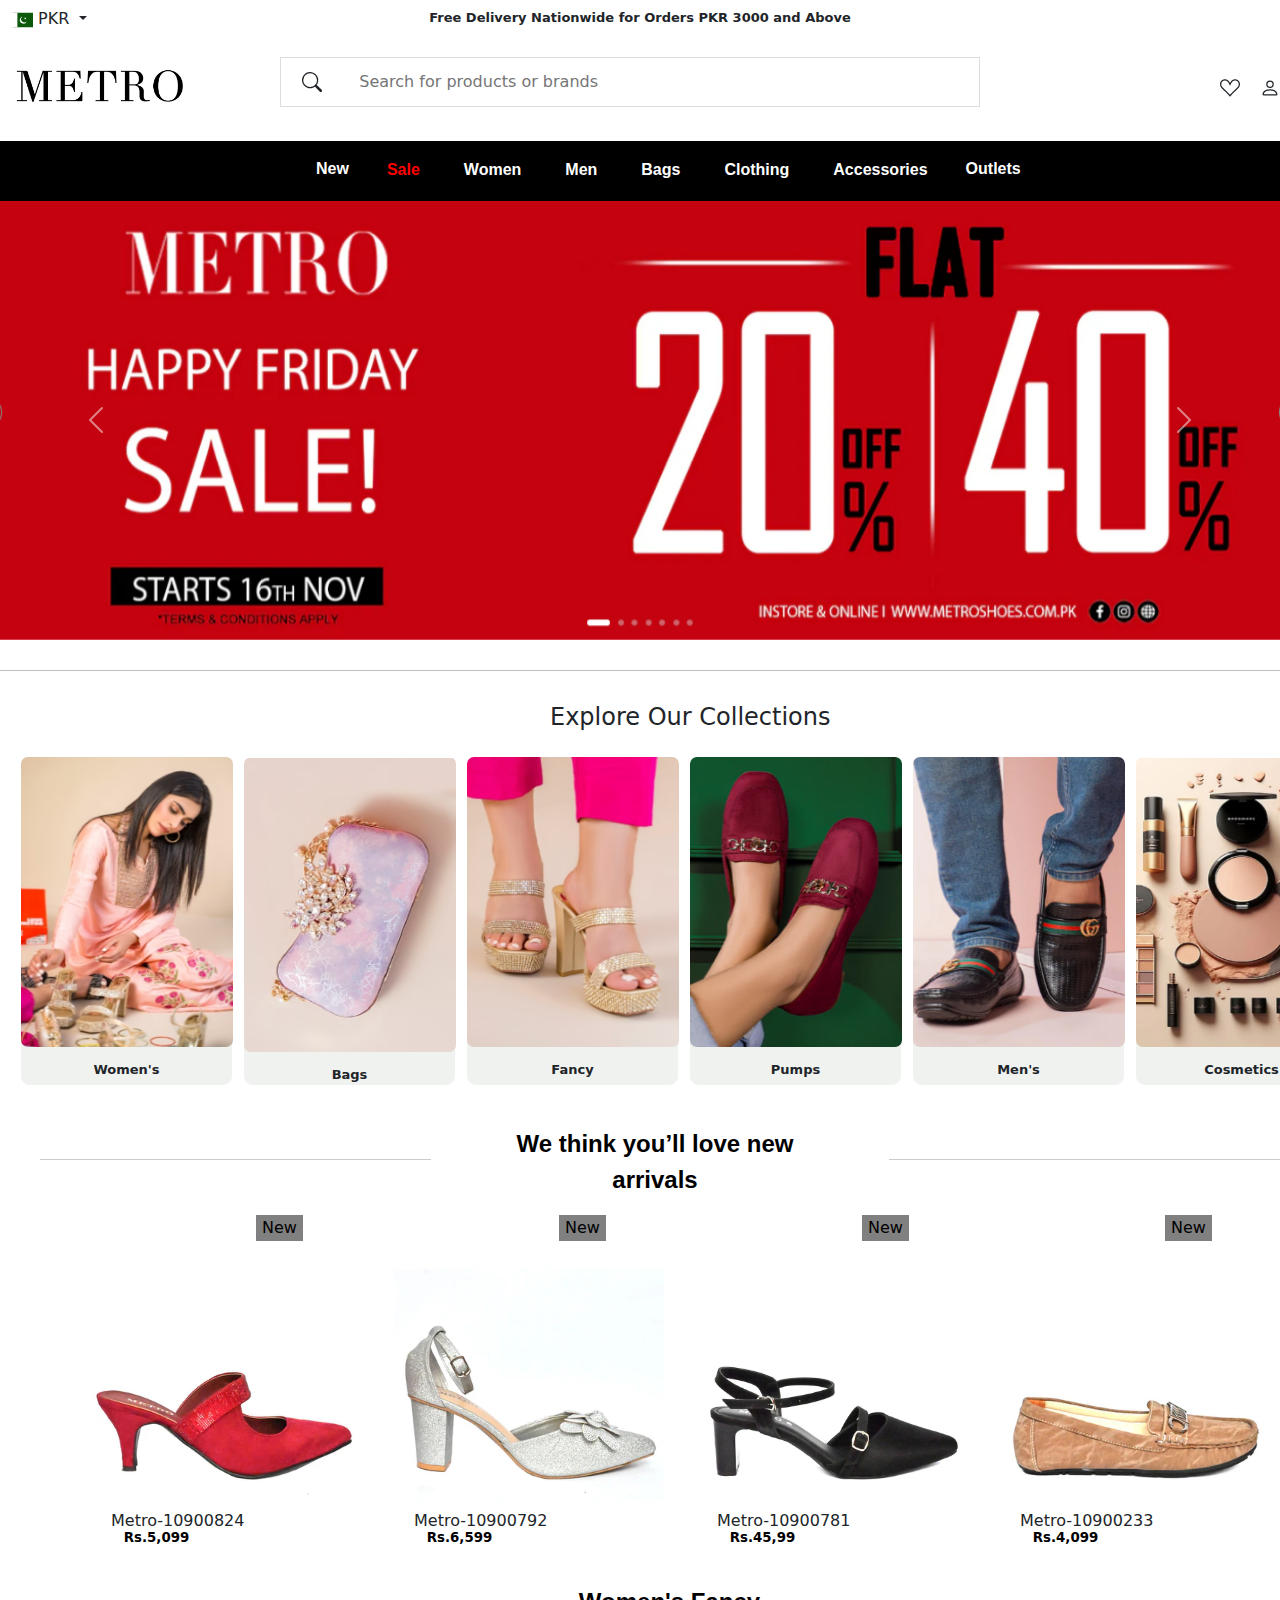
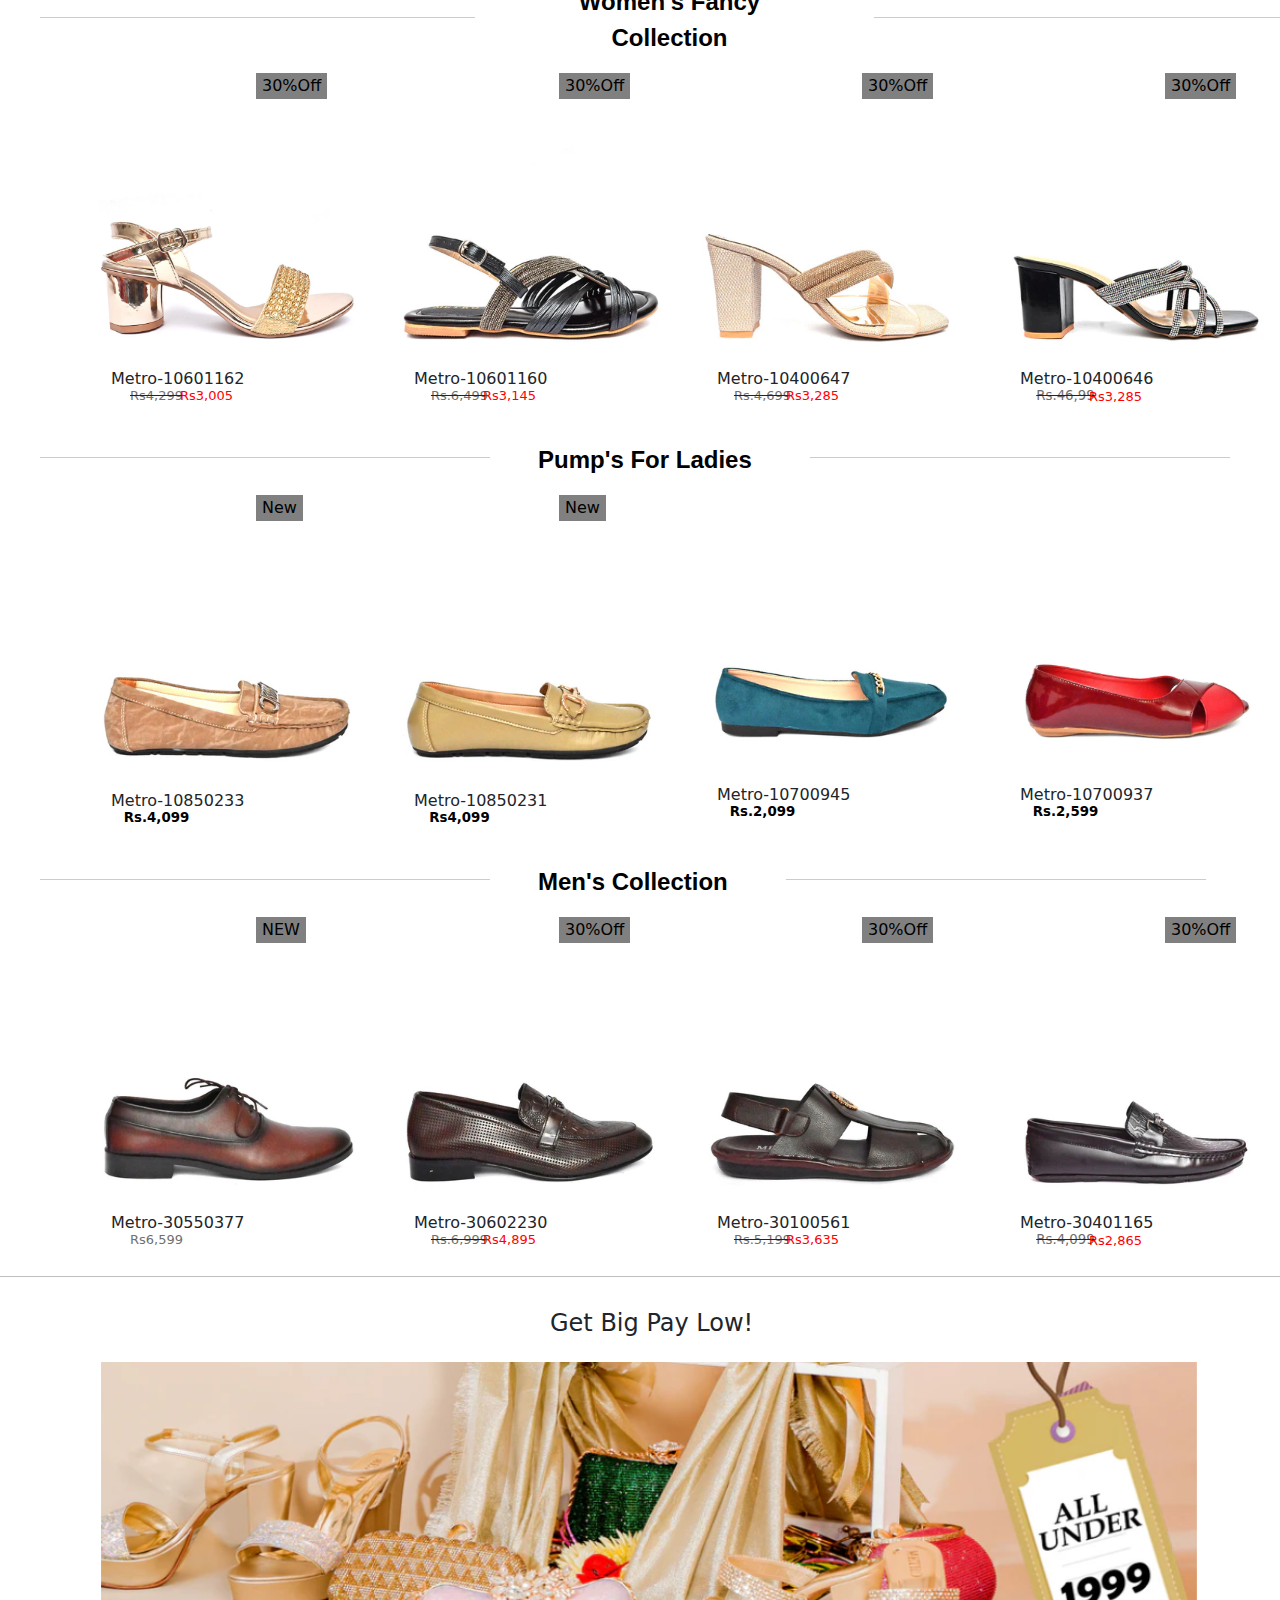
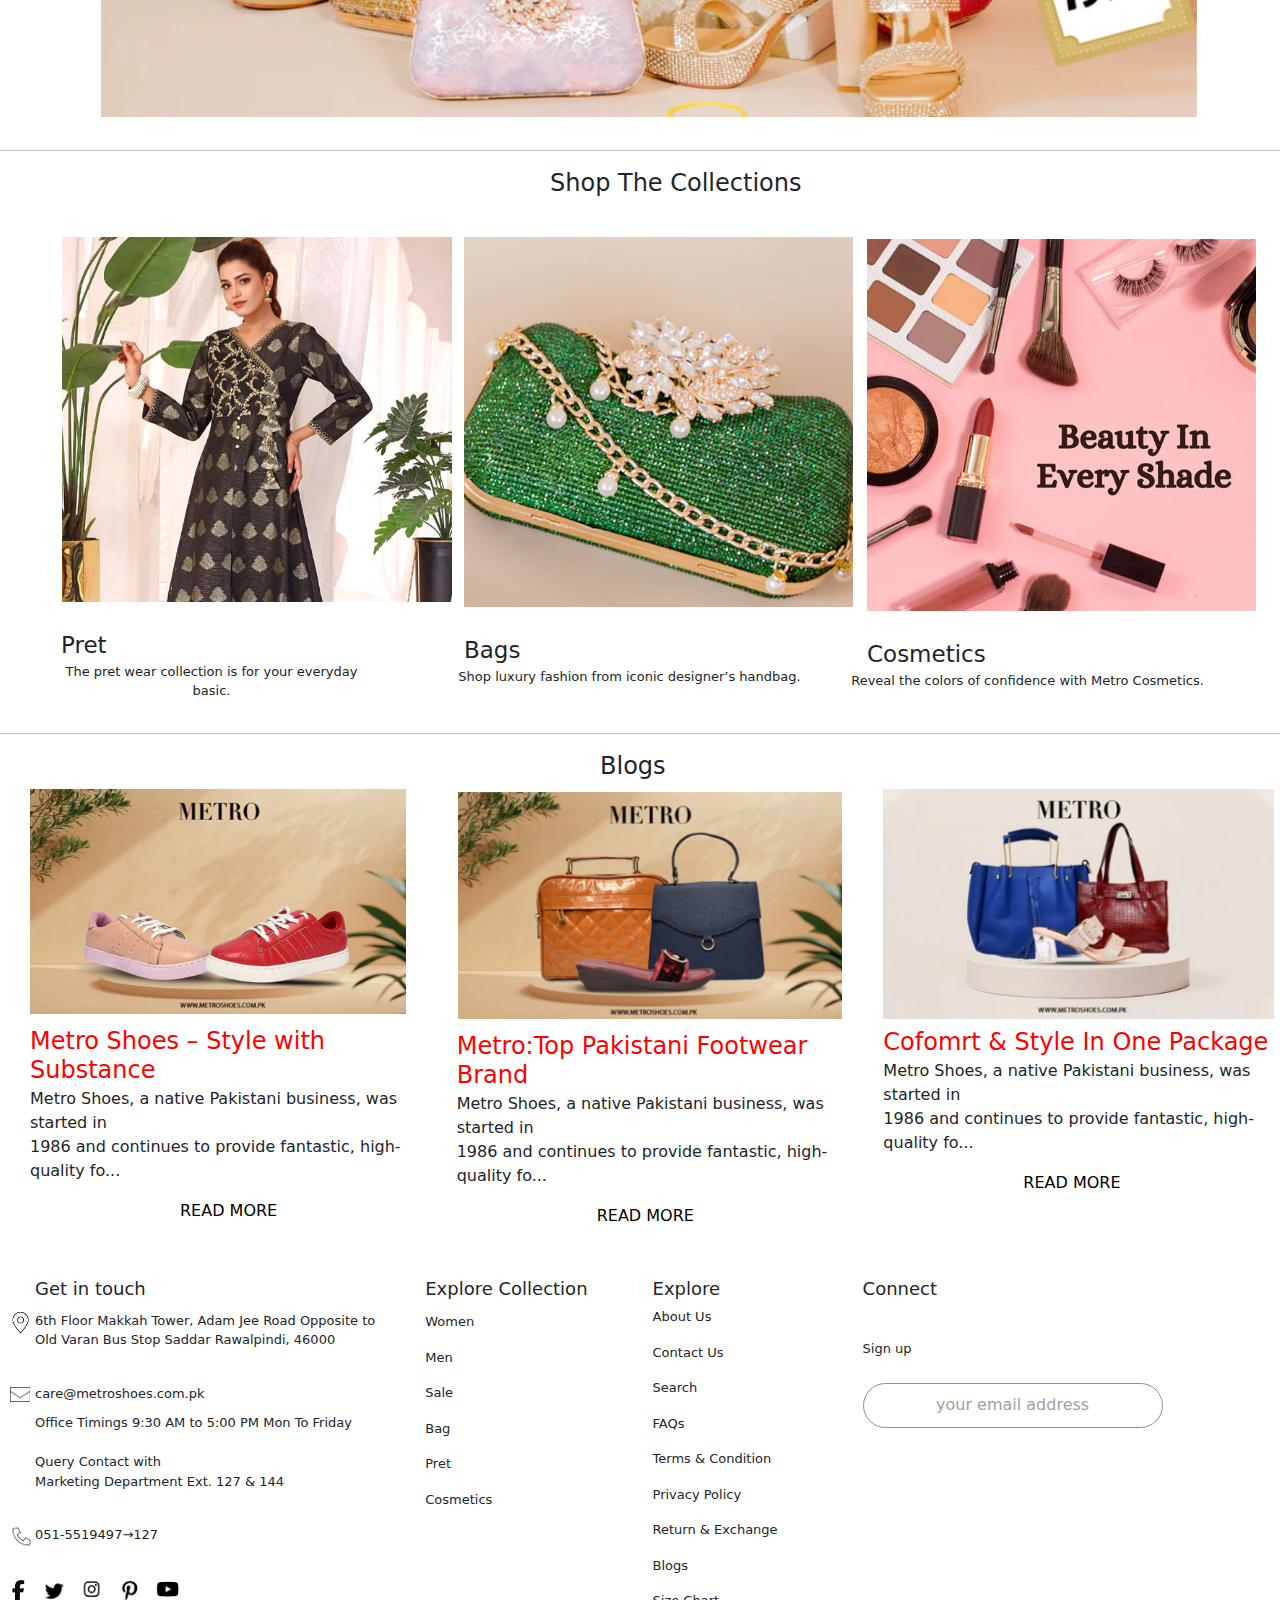
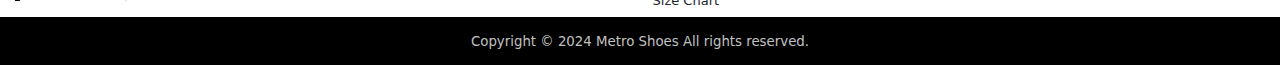
<file: index.html>
<!DOCTYPE html>
<html lang="en">
<head>
   <meta charset="UTF-8">
   <meta name="viewport" content="width=device-width, initial-scale=1.0">
   <link href="https://cdn.jsdelivr.net/npm/bootstrap@5.0.2/dist/css/bootstrap.min.css" rel="stylesheet">
   <link rel="shortcut icon" href="img/log.png"> 
   <link href="https://cdnjs.cloudflare.com/ajax/libs/boxicons/2.1.4/dist/boxicons.js">
   <link href= https://cdnjs.cloudflare.com/ajax/libs/font-awesome/6.7.1/css/all.min.css>
   <link rel="stylesheet" href="metro.css">
   <title>Metro Shoes Pkaistan Online Strore</title>
</head>
<body>
<div class="btn-group  "  >
   <button type="button" class="btn btn-transparent dropdown-toggle fs-7" data-bs-toggle="dropdown" aria-expanded="false">
      <img src="img/pk.svg "   height="20px" width=20px >  PKR
   </button>
   <ul class="dropdown-menu" style=" height: 110px; width: 5px; background-color:rgb(229, 229, 229);">
     <li style="margin-top: -20px; width:5px  ; margin-left: -20px;"  ><a class="dropdown-item fs-7 " href="# "> <img src="img/pk.svg "  height="20px" width=20px> PKR</a></li>
     <li style="margin-top: -30px; width:5px;  margin-left: -20px"><a class="dropdown-item fs-7 " href="#"><img src="img/eu.svg "  height="20px" width=20px>EUR</a></li>
     <li style="margin-top: -30px; width:5px;  margin-left: -20px"><a class="dropdown-item fs-7 " href="#"><img src="img/um.svg "  height="20px" width=20px>USD</a></li>
     <li style="margin-top: -30px; width:5px;  margin-left: -20px"><a class="dropdown-item fs-7 " href="#"><img src="img/sh.svg "  height="20px" width=20px>GBP</a></li>    
      <li style="margin-top: -30px; width:5px;  margin-left: -20px"><a class="dropdown-item fs-7 " href="#"><img src="img/se.svg "  height="20px" width=20px>SEK</a></li>
   </ul>
</div>
 </div>
    <p>Free Delivery Nationwide for Orders PKR 3000 and Above</p>
      <div class="d-flex flex-row   mb-3">
      <div class="head">
      <img src="img/download (1).png"style="width:180px; " alt="">
      </div> 
<form>
   <div class="search-bar">
      <svg xmlns="http://www.w3.org/2000/svg" width="50" height="20" fill="currentColor" class="bi bi-search" viewBox="0 0 16 16">
         <path d="M11.742 10.344a6.5 6.5 0 1 0-1.397 1.398h-.001q.044.06.098.115l3.85 3.85a1 1 0 0 0 1.415-1.414l-3.85-3.85a1 1 0 0 0-.115-.1zM12 6.5a5.5 5.5 0 1 1-11 0 5.5 5.5 0 0 1 11 0"/>
       </svg>
     <input type="search" placeholder="               Search for products or brands">
    </div>
 </form>
 <div class="icon">
      <svg xmlns="http://www.w3.org/2000/svg" width="40" height="20" fill="currentColor" class="bi bi-person" viewBox="0 0 16 16">
        <path d="M8 8a3 3 0 1 0 0-6 3 3 0 0 0 0 6m2-3a2 2 0 1 1-4 0 2 2 0 0 1 4 0m4 8c0 1-1 1-1 1H3s-1 0-1-1 1-4 6-4 6 3 6 4m-1-.004c-.001-.246-.154-.986-.832-1.664C11.516 10.68 10.289 10 8 10s-3.516.68-4.168 1.332c-.678.678-.83 1.418-.832 1.664z"/>
      </svg> 
    </div>
      
   <div class="icon2">
   <svg xmlns="http://www.w3.org/2000/svg" width="40" height="20" fill="currentColor" class="bi bi-suit-heart" viewBox="0 0 16 16">
      <path d="m8 6.236-.894-1.789c-.222-.443-.607-1.08-1.152-1.595C5.418 2.345 4.776 2 4 2 2.324 2 1 3.326 1 4.92c0 1.211.554 2.066 1.868 3.37.337.334.721.695 1.146 1.093C5.122 10.423 6.5 11.717 8 13.447c1.5-1.73 2.878-3.024 3.986-4.064.425-.398.81-.76 1.146-1.093C14.446 6.986 15 6.131 15 4.92 15 3.326 13.676 2 12 2c-.777 0-1.418.345-1.954.852-.545.515-.93 1.152-1.152 1.595zm.392 8.292a.513.513 0 0 1-.784 0c-1.601-1.902-3.05-3.262-4.243-4.381C1.3 8.208 0 6.989 0 4.92 0 2.755 1.79 1 4 1c1.6 0 2.719 1.05 3.404 2.008.26.365.458.716.596.992a7.6 7.6 0 0 1 .596-.992C9.281 2.049 10.4 1 12 1c2.21 0 4 1.755 4 3.92 0 2.069-1.3 3.288-3.365 5.227-1.193 1.12-2.642 2.48-4.243 4.38z"/>
    </svg>
    </div>
   <div class="icon3">
      <svg xmlns="http://www.w3.org/2000/svg" width="40" height="20" fill="currentColor" class="bi bi-cart2" viewBox="0 0 16 16">
         <path d="M0 2.5A.5.5 0 0 1 .5 2H2a.5.5 0 0 1 .485.379L2.89 4H14.5a.5.5 0 0 1 .485.621l-1.5 6A.5.5 0 0 1 13 11H4a.5.5 0 0 1-.485-.379L1.61 3H.5a.5.5 0 0 1-.5-.5M3.14 5l1.25 5h8.22l1.25-5zM5 13a1 1 0 1 0 0 2 1 1 0 0 0 0-2m-2 1a2 2 0 1 1 4 0 2 2 0 0 1-4 0m9-1a1 1 0 1 0 0 2 1 1 0 0 0 0-2m-2 1a2 2 0 1 1 4 0 2 2 0 0 1-4 0"/>
       </svg>
    </div>
 </div>
   <div class="d-flex flex-row  " style="height:60px; background-color: black; " >
      <div class="p-3 " style="margin-left: 300px;">New</div>
     <div class="clr">
      <div class="p-3"> 
         <button class="dropdown-button" style="font-size: 16px;font-weight: bold;"> Sale</button>
         <ul class="dropdown-menu">
           <li><a href="#">Slides sale</a></li>
           <li><a href="#">Sandals sale</a></li>
           <li><a href="#">Heels sale</a></li>
           <li><a href="#">Wedges Sale</a></li>
           <li><a href="#">Pumps Sale</a></li>
           <li><a href="#"></a>Court Shoes Sale</li>
           <li><a href="#"></a>Bags Sale</li>
           <li><a href="#"></a>Gents Sale</li>
         </ul>
      </div>
    </div>
      <div class="p-3 ">    
         <button class="dropdown-button" style="font-size:16px;font-weight: bold; color: white;"> Women</button>
         <ul class="dropdown-menu">
           <li><a href="#">Pumps</a></li>
           <li><a href="#">Slides</a></li>
           <li><a href="#">Heels</a></li>
           <li><a href="#">Wedges</a></li>
           <li><a href="#">Sneakers</a></li>
           <li><a href="#"></a>Court Shoes</li>
           <li><a href="#"></a>Loafers</li>
           <li><a href="#"></a>Softy</li>
         </ul></div>
      <div class="p-3 "> <button class="dropdown-button" style="font-size:16px;font-weight: bold; color: white;"> Men</button>
         <ul class="dropdown-menu">
           <li><a href="#">Formals</a></li>
           <li><a href="#">Casuals</a></li>
           <li><a href="#">Sandals</a></li>
           <li><a href="#">Slippers</a></li>
         </ul></div>
      <div class="p-3">  <button class="dropdown-button" style="font-size:16px;font-weight: bold; color: white;">Bags</button>
         <ul class="dropdown-menu">
           <li><a href="#">Hand Bags</a></li>
           <li><a href="#">Clutches</a></li>
           <li><a href="#">Wallets</a></li>
         </ul></div>
      <div class="p-3 ">    <button class="dropdown-button" style="font-size:16px;font-weight: bold; color: white;">Clothing</button>
         <ul class="dropdown-menu">
           <li><a href="#">Pret</a></li>
           <li><a href="#">Lingerie Studio</a></li>
           <li><a href="#">Undergarments</a></li></div> 
      <div class="p-3 ">  <button class="dropdown-button" style="font-size:16px;font-weight: bold; color: white;">Accessories</button>
         <ul class="dropdown-menu">
           <li><a href="#">Cosmetics</a></li>
           <li><a href="#">Fragrance</a></li>
           <li><a href="#">jewllery</a></li> </div>
      <div class="p-3">Outlets</div>
    </div> 
   </header>
   <div id="carouselExampleControlsNoTouching" class="carousel slide" data-bs-touch="false">
      <div class="carousel-inner">
        <div class="carousel-item active">
          <img src="img/Screenshot 2024-11-23 222141.png" class="d-block w-100" alt="...">
        </div>
        <div class="carousel-item">
          <img src="img/Screenshot 2024-11-23 222213.png" class="d-block w-100" alt="...">
        </div>
        <div class="carousel-item">
          <img src="img/Screenshot 2024-11-23 222328.png" class="d-block w-100" alt="...">
        </div>
        <div class="carousel-item">
         <img src="img/Screenshot 2024-11-23 222536.png" class="d-block w-100" alt="...">
       </div>
       <div class="carousel-item">
         <img src="img/Screenshot 2024-11-23 222356.png" class="d-block w-100" alt="...">
       </div>
       <div class="carousel-item">
         <img src="img/Screenshot 2024-11-23 232821.png" class="d-block w-100" alt="...">
       </div>
       <div class="carousel-item">
         <img src="img/Screenshot 2024-11-23 222509.png" class="d-block w-100" alt="...">
       </div>
       <div class="carousel-item">
         <img src="img/Screenshot 2024-11-23 222536.png" class="d-block w-100" alt="...">
       </div>
      </div>
      <button class="carousel-control-prev" type="button" data-bs-target="#carouselExampleControlsNoTouching" data-bs-slide="prev">
        <span class="carousel-control-prev-icon" aria-hidden="true"></span>
        <span class="visually-hidden">Previous</span>
      </button>
      <button class="carousel-control-next" type="button" data-bs-target="#carouselExampleControlsNoTouching" data-bs-slide="next">
        <span class="carousel-control-next-icon" aria-hidden="true"></span>
        <span class="visually-hidden">Next</span>
      </button>
    </div>
    <hr>
    <div class="ex">
      <h4>Explore Our Collections</h4>
    </div>
    <div class="d-flex flex-row mt-4 ">
<div class="wo">
   <img src="img/Screenshot 2024-11-24 004538.png" alt="">
   <h5>Women's</h5>
</div>
<div class="bg">
   <img src="img/Screenshot 2024-11-24 004726.png" alt="">
   <h5>Bags</h5>
</div>
<div class="fc">
   <img src="img/Screenshot 2024-11-24 004800.png" alt="">
   <h5>Fancy</h5>
</div><div class="pm">
   <img src="img/Screenshot 2024-11-24 004829.png" alt="">
   <h5>Pumps</h5>
</div>
<div class="mn">
   <img src="img/Screenshot 2024-11-24 130749.png" alt="">
   <h5>Men's</h5>
</div>
<div class="cs">
   <img src="img/Screenshot 2024-11-24 004915.png" alt="">
   <h5>Cosmetics</h5>
</div>
    </div>
    <div class="seperator">
      <span></span>
      <p>          We think you’ll love new arrivals</p>
      <span></span>
  </div>
  <div class="d-flex flex-row ">
   <div class="m1">
      <button>New</button>
      <div class="image-container">
      <img src="img/10900824_17_01_360x.webp" alt="">
      <img src="img/10900824_17_02_360x.webp" alt="Image 2" class="hover-image">
   </div>
 <h6 style="margin-left: 20px;">  Metro-10900824</h6>
 <p style="font-size: smaller; color: black; padding:20px; margin-left: -80px;">Rs.5,099</p>
         </div>
         <div class="m2">
          <button>New</button> 
          <div class="image-container">
          <img src="img/silver1.webp" alt="image 1">
          <img src="img/silver.webp" alt="Image 2" class="hover-image " style="width: 300px;">
       </div>
     <h6 style="margin-left: 20px;">  Metro-10900792</h6>
     <p style="font-size: smaller; color: black; padding:20px; margin-left: -80px;">Rs.6,599</p>
             </div>
             <div class="m2">
              <button>New</button> 
              <div class="image-container">
              <img src="img/black.webp" alt="image 1">
              <img src="img/black1.webp" alt="Image 2" class="hover-image " style="width: 300px;">
           </div>
         <h6 style="margin-left: 20px;">  Metro-10900781</h6>
         <p style="font-size: smaller; color: black; padding:20px; margin-left: -80px;">Rs.45,99</p>
                 </div>
                 <div class="m2">
                  <button>New</button> 
                  <div class="image-container">
                  <img src="img/skin1.webp" alt="image 1">
                  <img src="img/slin2.webp" alt="Image 2" class="hover-image " style="width: 300px;">
               </div>
             <h6 style="margin-left: 20px;">  Metro-10900233</h6>
             <p style="font-size: smaller; color: black; padding:20px; margin-left: -80px;">Rs.4,099</p>
                     </div> 
  </div>
  <div class="seperator" >
    <span style="width: 450px;"></span>
    <p>         Women's Fancy Collection</p>
    <span style="width: 420px;"></span>
  </div>
  <div class="d-flex flex-row ">
    <div class="m1">
       <button> 30%Off</button>
       <div class="image-container">
       <img src="img/ww1.webp" alt="">
       <img src="img/ww2.webp" alt="Image 2" class="hover-image">
 
    </div>
  <h6 style="margin-left: 20px;">  Metro-10601162</h6>
  <del><p style="font-size: small; color: rgb(112, 112, 112); padding:20px; margin-left: -80px; font-weight: 100;">Rs4,299</p>
  </del>         
<p style="color: red;margin-left:20px ; font-weight: 100; margin-top:-55px ;">Rs3,005 </p>
</div>
          <div class="m2">
       <button> 30%Off</button>
           <div class="image-container">
           <img src="img/w21.webp" alt="image 1">
           <img src="img/w22.webp" alt="Image 2" class="hover-image " style="width: 300px;">
        </div>
      <h6 style="margin-left: 20px;">  Metro-10601160</h6>
      <del><p style="font-size: small; color: rgb(112, 112, 112); padding:20px;font-weight: 100; margin-left: -80px; ">Rs.6,499</p></del>
      <p style="color: red;margin-left:20px ; font-weight: 100; margin-top:-55px ;">Rs3,145 </p>    
    </div>
              <div class="m2">
       <button> 30%Off</button>
               <div class="image-container">
               <img src="img/w31.webp" alt="image 1">
               <img src="img/w32.webp" alt="Image 2" class="hover-image " style="width: 300px;"> 
            </div>
          <h6 style="margin-left: 20px;">  Metro-10400647</h6>
        <del> <p style="font-size: small; color: rgb(112, 112, 112); padding:20px; font-weight: 100; margin-left: -80px;">Rs.4,699</p></del> 
          <p style="color: red;margin-left:20px ; font-weight: 100; margin-top:-55px ;">Rs3,285 </p>
                  </div>
                  <div class="m2">
       <button> 30%Off</button>
                   <div class="image-container">
                   <img src="img/w41.webp" alt="image 1">
                   <img src="img/w44.webp" alt="Image 2" class="hover-image " style="width: 300px;">
           
                </div>
              <h6 style="margin-left: 20px;">  Metro-10400646</h6>
             <del> <p style="font-size: smaller; color: rgb(110, 110, 110); padding:20px; margin-left: -80px; font-weight: 100;">Rs.46,99</p></del>
              <p style="color: red;margin-left:20px ; font-weight: 100; margin-top:-55px ;">Rs3,285</p>
            </div>
     
   </div>
   <div class="seperator" >
    <span style="width: 450px;"></span>
    <p>Pump's For Ladies
    </p>
    <span style="width: 420px;"></span>
  </div>
   <div class="d-flex flex-row ">
    <div class="m1">
       <button>New</button>
       <div class="image-container">
       <img src="img/skin1.webp" alt="">
       <img src="img/slin2.webp" alt="Image 2" class="hover-image">
    </div>
  <h6 style="margin-left: 20px;"> Metro-10850233</h6>
  <p style="font-size: smaller; color: black; padding:20px; margin-left: -80px;">Rs.4,099</p>
          </div>
          <div class="m2">
           <button>New</button> 
           <div class="image-container">
           <img src="img/w11.webp" alt="image 1">
           <img src="img/w12.webp" alt="Image 2" class="hover-image " style="width: 300px;">
        </div>
      <h6 style="margin-left: 20px;">Metro-10850231 </h6>
      <p style="font-size: smaller; color: black; padding:20px; margin-left: -80px;">Rs4,099</p>
              </div>
              <div class="m2">
               <div class="image-container">
               <img src="img/p31.webp" alt="image 1">
               <img src="img/p32.webp" alt="Image 2" class="hover-image " style="width: 300px;">
            </div>
          <h6 style="margin-left: 20px; margin-top:20px ;">Metro-10700945</h6>
          <p style="font-size: smaller; color: black; padding:20px; margin-left: -80px;">Rs.2,099</p>
                  </div>
                  <div class="m2">
                   <div class="image-container">
                   <img src="img/p41.webp" alt="image 1">
                   <img src="img/p42.webp" alt="Image 2" class="hover-image " style="width: 300px;">
                </div>
              <h6 style="margin-left: 20px; margin-top:20px ;">  Metro-10700937</h6>
              <p style="font-size: smaller; color: black; padding:20px; margin-left: -80px;">Rs.2,599</p>
                      </div>
   </div>
   <div class="seperator" >
    <span style="width: 450px;"></span>
    <p>         Men's Collection</p>
    <span style="width: 420px;"></span>
  </div>
  <div class="d-flex flex-row ">
    <div class="m1">
       <button> NEW</button>
       <div class="image-container">
       <img src="img/m11.webp" alt="">
       <img src="img/m12.webp" alt="Image 2" class="hover-image">
 
    </div>
  <h6 style="margin-left: 20px;">Metro-30550377</h6>
  <p style="font-size: small; color: rgb(112, 112, 112); padding:20px; margin-left: -80px; font-weight: 100;">Rs6,599</p>
       

</div>
          <div class="m2">
       <button> 30%Off</button>
  
           <div class="image-container">
           <img src="img/m21.webp" alt="image 1">
           <img src="img/m22.webp" alt="Image 2" class="hover-image " style="width: 300px;">
   
        </div>
      <h6 style="margin-left: 20px;">Metro-30602230</h6>
      <del><p style="font-size: small; color: rgb(112, 112, 112); padding:20px;font-weight: 100; margin-left: -80px; ">Rs.6,999</p></del>
      <p style="color: red;margin-left:20px ; font-weight: 100; margin-top:-55px ;">Rs4,895 </p>    
    </div>
 
              <div class="m2">
       <button> 30%Off</button>
               <div class="image-container">
               <img src="img/m31.webp" alt="image 1">
               <img src="img/m32.webp" alt="Image 2" class="hover-image " style="width: 300px;">
       
            </div>
          <h6 style="margin-left: 20px;">  Metro-30100561</h6>
        <del> <p style="font-size: small; color: rgb(112, 112, 112); padding:20px; font-weight: 100; margin-left: -80px;">Rs.5,199</p></del> 
          <p style="color: red;margin-left:20px ; font-weight: 100; margin-top:-55px ;">Rs3,635 </p>
                  </div>
                  <div class="m2">
       <button> 30%Off</button>
                   <div class="image-container">
                   <img src="img/m41.webp" alt="image 1">
                   <img src="img/m42.webp" alt="Image 2" class="hover-image " style="width: 300px;">
           
                </div>
              <h6 style="margin-left: 20px;">Metro-30401165</h6>
             <del> <p style="font-size: smaller; color: rgb(110, 110, 110); padding:20px; margin-left: -80px; font-weight: 100;">Rs.4,099</p></del>
              <p style="color: red;margin-left:20px ; font-weight: 100; margin-top:-55px ;">Rs2,865</p>
            </div>
  </div>
  <hr>
  <div class="big">
    <h4 style="margin-bottom: -7px;">Get Big Pay Low!</h4>
  </div>
  <div class="pay">
  <img src="img/big pay.png" alt="">
</div>
<hr>
<div class="big">
  <h4 style="margin-top: 12px;">Shop The Collections</h4>
</div>
<div class="d-flex flex-row">
<div class="pret">
  <a href="#">
    <img src="img/pret.png"  alt="Example Image">
  </a>
  <h3 style="text-align: left; margin-top: 30px;font-size:23px;">Pret</h3> <br>
  <p style="font-weight:500; margin-right: 90px;">The pret wear collection is for your everyday basic.</p>
  
</div>
<div class="bags">
  <a href="#">
    <img src="img/bags.png"  alt="Example Image">
  </a>
  <h3 style="text-align: left; margin-top: 30px;font-size:23px;">Bags</h3> <br>
  <p style="font-weight:500; margin-left: -60px;">Shop luxury fashion from iconic designer’s handbag.</p>
  
</div>
<div class="cosmetics">
  <a href="#">
    <img src="img/cos.png"  alt="Example Image">
  </a>
  <h3 style="text-align: left; margin-top: 30px;font-size:23px;">Cosmetics</h3> <br>
  <p style="font-weight:500; margin-left: -70px;">Reveal the colors of confidence with Metro Cosmetics.</p>
  
</div>
</div>
<div class="big">
  <hr style="margin-top: 130px;border-color: black;">
  <h4 style="margin-top: 15px; margin-left: 600px;">Blogs</h4>
</div>
<div class="d-flex flex-row">
<div class="metr">
  <div class="water-drop-effect">
<img src="img/metro 1.png" alt="" style="margin-left: 30px;"></div>
  <h5 style="color: red; font-size:x-large; margin-top: 13px; margin-left: 30px; "> Metro Shoes – Style with Substance</h5> <br>
  <p style="font-weight: 400; text-align: left; font-size:16px; margin-left: 30px;">Metro Shoes, a native Pakistani business, was started in <br> 
    1986 and continues to provide fantastic, high-quality fo...</p>
    <a href="" style="text-decoration: none; color: black; font-weight:200;"    >READ MORE</a>
</div>
<div class="metr2">
<img src="img/mtero2.png" alt="" style="margin-left: 30px;">
<h5 style="color: red; font-size:x-large; margin-top: 13px; margin-left: 30px; ">Metro:Top Pakistani Footwear Brand</h5> <br>
<p style="font-weight: 400; text-align: left; font-size:16px; margin-left: 30px;">Metro Shoes, a native Pakistani business, was started in <br> 
  1986 and continues to provide fantastic, high-quality fo...</p>
  <a href="" style="text-decoration: none; color: black; font-weight:200;"    >READ MORE</a>
</div>
<div class="metr3">
  <img src="img/metro 3.png" alt="" style="margin-left: 30px;">
  <h5 style="color: red; font-size:x-large; margin-top: 9px; margin-left: 30px; "> Cofomrt & Style In One Package</h5> <br>
  <p style="font-weight: 400; text-align: left; font-size:16px; margin-left: 30px;">Metro Shoes, a native Pakistani business, was started in <br> 
    1986 and continues to provide fantastic, high-quality fo...</p>
    <a href="" style="text-decoration: none; color: black; font-weight:200;"    >READ MORE</a>
  </div>
</div>
<div class="d-flex flex-row" style="cursor: pointer;">
<div class="get">
  <h6>Get in touch</h6>
 <img src="img/loc.png" alt=" " style="width: 20px;  margin-left: 10px; margin-bottom: 5px;">
<p>6th Floor Makkah Tower, Adam Jee Road Opposite to<br>
  Old Varan Bus Stop Saddar Rawalpindi, 46000</p><br>
<img src="img/mail.png" alt=" " style="width: 20px;  margin-top: -15px; margin-left: 10px;"><p> care@metroshoes.com.pk</p><br>
<p>Office Timings 9:30 AM to 5:00 PM Mon To Friday <br> <br>
  Query Contact with<br>
  Marketing Department Ext. 127 & 144 </p><br>
  <img src="img/phone.png" alt=" " style="width: 23px;  margin-top: -15px; margin-left: 10px;">
<p> 051-5519497→127</p>
<div class="pho">
  <img src="img/f.png" alt=" " style="width: 17px;  margin-top: 15px; margin-left: 10px;">
  <img src="img/t.png" alt=" " style="width: 23px;  margin-top: 15px; margin-left: 10px;">
  <img src="img/i.png" alt=" " style="width: 23px;  margin-top: 15px; margin-left: 10px;">
  <img src="img/p.png" alt=" " style="width: 23px;  margin-top: 15px; margin-left: 10px;">
  <img src="img/y.png" alt=" " style="width: 23px;  margin-top:15px; margin-left: 10px;">
</div> 
</div>
<div class="colection">
  <h6>Explore Collection</h6>
    <p>Women</p>
    <p>Men</p>
    <p>Sale</p>
    <p>Bag</p>
    <p>Pret</p>
    <p>Cosmetics</p>
</div>
<div class="three">
  <h6>Explore</h6>
  <p>About Us</p>
  <p>Contact Us</p>
  <p>Search</p>
  <p>FAQs</p>
  <p>Terms & Condition</p>
  <p>Privacy Policy</p>
  <p>Return & Exchange</p>
  <p>Blogs</p>
  <p>Size Chart</p>
</div>
<div class="cont">
  <h6>Connect</h6>
  <p>Sign up</p>
  <button>your email address</button>
</div>
</div> 

<footer>
<p>Copyright © 2024 Metro Shoes All rights reserved.</p> </footer>
   <script src="https://cdn.jsdelivr.net/npm/@popperjs/core@2.11.8/dist/umd/popper.min.js" ></script>
<script src="https://cdn.jsdelivr.net/npm/bootstrap@5.3.3/dist/js/bootstrap.min.js"></script>
</body>

</html>
</file>
<file: metro.css>
p{
   text-align: center;
   font-size:small;
   font-weight: bold;
margin-top: -30px;
  }
.head img{
   margin-left: 10px;
}  
.search-bar {
   position: relative;
   margin-top: 13px;
   margin-left: 90px;
   }
 .search-bar input{
   height: 50px;
   width: 700px;
   border: 1px solid rgb(223, 220, 220);
 }
 svg {
   position: absolute;
   top: 15px;
   /* height: 30px;
   width :20px; */
   margin-left: 7px;
   justify-content: space-between;
   
 }
 .icon svg {
   margin-top: 63px;
   margin-left:270px ;
 }
 .icon2 svg {
   margin-top: 63px;
   margin-left:230px ;
 }
 .icon3 svg {
   margin-top: 63px;
   margin-left:310px ;
 }
 .icon2 svg:hover{
   color: white;
}
.icon svg:hover{
   color: white;
}
.icon3 svg:hover{
   color: white;
}
 .p-3{
   color:white;
   font-weight: bold;   
   font-family:sans-serif ;
   cursor: pointer;
   font-size: 16px; 
}
  .clr  .p-3 {
   color: red;
 }
 .p-3:hover{
   color: rgb(159, 159, 159);
 }
   .dropdown-button {
      background-color: black;
      color:Red;
      border: none;
      border-radius: 5px;
      cursor: pointer;
    }
    .dropdown-button:hover {
      color: #c0c2c0;
    }
 .dropdown-menu {
      position: absolute;
      margin-top: 15px;
    margin-right:-10px;  
background-color: white;
      padding: 10px;
      border: 1px solid rgb(234, 234, 234);
   width: 250px;
    }
    .dropdown-menu li {
      list-style: none;
      margin-bottom: 10px;
      font-size: small;
      font-weight: bold;
      line-height: 32px;
    }
    
    .dropdown-menu a {
      text-decoration: none;
      color: #000;
    }
    .dropdown-button:focus + .dropdown-menu {
      display: block;
    }
    .dropdown-menu:hover {
      display: block;
    }
    hr{
      padding: 1px;
   color: #000;
   margin-top: 30px;
    }
    h4{
      margin-left: 550px;
      margin-top: 30px;
}
.wo{

   border: 1px solid white;
   height: 300px;
   width: 200px;
   margin-left: 20px;
   height: 330px;
   width :213px;
   background-color: #f0f2f0;
   border-radius: 10px;
}
    
.wo img {
   height:290px;
width:212px;
border-radius:7px;
}
.wo h5{
text-align: center;
   /* font-weight: bold; */
   margin-top: 15px;
   font-size: small;
   font-weight: bold;
}
.bg{

   border: 1px solid white;
   height: 300px;
   width: 200px;
   margin-left: 10px;
   height: 330px;
   width :213px;
   background-color: #f0f2f0;
   border-radius: 10px;
}
.bg img {
   height:295px;
width:212px;
border-radius:7px;
}
.bg h5{
text-align: center;
   /* font-weight: bold; */
   margin-top: 15px;
   font-size: small;
   font-weight: bold;
}
.fc{

   border: 1px solid white;
   height: 300px;
   width: 200px;
   margin-left: 10px;
   height: 330px;
   width :213px;
   background-color: #f0f2f0;
   border-radius: 10px;
}
.fc img {
   height:290px;
width:212px;
border-radius:7px;
}
.fc h5{
text-align: center;
   /* font-weight: bold; */
   margin-top: 15px;
   font-size: small;
   font-weight: bold;
}
.pm{

   border: 1px solid white;
   height: 300px;
   width: 200px;
   margin-left: 10px;
   height: 330px;
   width :213px;
   background-color: #f0f2f0;
   border-radius: 10px;
}
.pm img {
   height:290px;
width:212px;
border-radius:7px;
}
.pm h5{
text-align: center;
   /* font-weight: bold; */
   margin-top: 15px;
   font-size: small;
   font-weight: bold;
}
.mn{

   border: 1px solid white;
   height: 300px;
   width: 200px;
   margin-left: 10px;
   height: 330px;
   width :213px;
   background-color: #f0f2f0;
   border-radius: 10px;
}
.mn img {
   height:290px;
width:212px;
border-radius:7px;
}
.mn h5{
text-align: center;
   /* font-weight: bold; */
   margin-top: 15px;
   font-size: small;
   font-weight: bold;
}
.cs{

   border: 1px solid white;
   height: 295px;
   width: 200px;
   margin-left: 10px;
   height: 330px;
   width :213px;
   background-color: #f0f2f0;
   border-radius: 10px;
   
}
.cs img {
   height:290px;
width:212px;
border-radius:7px;
}
.cs h5{
text-align: center;
   /* font-weight: bold; */
   margin-top: 15px;
   font-size: small;
   font-weight: bold;
}
.seperator{
   display: flex;
   align-items: center;
   /* justify-content: space-between; */
   margin-top: 20px;
   column-gap: 18px;
   font-size: 14px;
   color: black;
}
.seperator span:nth-child(1),
.seperator span:nth-child(3)
{width: 410px;
   height: 1px;
background-color: #ccc;
display: block;
margin-left: 40px;

}
.seperator p{
   font-size:x-large;
   margin-top: 20px;
   font-family:sans-serif ;
   margin-left: 30px;
   

}
.m1{

   border: 1px solid white;
   height: 295px;
   width: 200px;
   margin-left: 90px;
   height: 330px;
   width :213px;
   background-color:white;
   border-radius: 10px;
   
}
.m1 button{
   color: black;
    background-color: grey;
    border: none;
    margin-left: 165px; 
    /* margin-top: -700px; */
}
.m1 img{
   width:270px
}
.image-container {
   position: relative;
 }
 
 .hover-image {
   position: absolute;
   top: 0;
   left: 0;
   width: 100%;
   height: 100%;
   opacity: 0;
   transition: opacity 0.5s;
 }
 
 .image-container:hover .hover-image {
   opacity: 1;
 }
 .m2{

   border: 1px solid white;
   height: 295px;
   width: 200px;
   margin-left: 90px;
   height: 330px;
   width :213px;
   background-color:white;
   border-radius: 10px;

   
}
.m2 button{
   color: black;
    background-color: grey;
    border: none;
    margin-left: 165px; 
    /* margin-top: -700px; */
}
.m2 img{
   width:270px
}
.pay img{
   margin-left: 100px;
    width:1100px ; 
   height:360px ;
   margin-top: 30PX;
}
 

.pay img {
   transition: transform 0.5s;
 }
 
.pay img:hover {
   transform: scale(1.2); /* Zoom in */
 }
 .pret{
   border: 1px solid white;
   width:393px;
   height: 367px;
   margin-left: 60px;
   margin-top: 30px;
 }
 .pret img {
   transition: transform 0.3s;
 }
 
.pret img:hover {
   transform: scale(1.1); /* Zoom in */
 }

 .bags{
   border: 1px solid white;
   width:393px;
   height: 367px;
   margin-left: 10px;
   margin-top: 30px;
 }
 .bags img {
   transition: transform 0.5s;
 }
 
.bags img:hover {
   transform: scale(1.2); /* Zoom in */
 }
 .cosmetics{
   border: 1px solid white;
   width:393px;
   height: 367px;
   margin-left: 10px;
   margin-top: 30px;
 }
 .cosmetics2    img {
   transition: transform 0.5s;
 }
 
.cosmetics img:hover {
   transform: scale(1.2); /* Zoom in */
 }
 .metr a{
   margin-left: 180px;
 }
 .metr2 a{
   margin-left: 170px;}
   .metr3 a{
      margin-left: 170px;}
      .metr3 img{
         height: 230px;
      }
      .metr2 img{
         height: 230px;
      }
.metr img {
   transition: box-shadow 0.5s;
 }
 
  .metr img:hover {
   box-shadow: 0 0 10px rgba(0, 0, 0, 0.5);
   transform: scale(1.1);}  
   .get p{
      font-size:13px;
   font-weight: 350;
   margin-left: 35px;
   text-align: left;
   }
   .get h6{
      font-size: large;
   font-weight: 350;
   margin-left: 35px;
   margin-top: 50px;
   }
   .colection p{
      font-size:13px;
   font-weight: 350;
   margin-left: 50px;
   text-align: left;
   margin-top: 13px;
   }
   .colection p:hover{ color: red;}
   .colection h6{
      font-size: large;
   font-weight: 350;
   margin-left: 50px;
   margin-top: 50px;
   }
   .three p{
      font-size:13px;
   font-weight: 350;
   margin-left: 65px;
   text-align: left;
   margin-top: 7px;
   }
   .three h6{
      font-size: large;
   font-weight: 350;
   margin-left: 65px;
   margin-top: 50px;
   }
   .three p:hover{ color: red;}

   .cont p{
      font-size:13px;
   font-weight: 350;
   margin-left: 85px;
   text-align: left;
   margin-top: 40px;
   }
   .cont h6{
      font-size: large;
   font-weight: 350;
   margin-left: 85px;
   margin-top: 50px;}
   .cont button{
      border-radius:40px;
      border:1px solid rgb(144, 144, 144);
      color: #a1a1a1;
      height: 45px;
      width: 300px;
      background-color: white;
      margin-top: 8px;
      margin-left:85px ;

   }
   footer {
    
      background-color: #000;
      height: 48px;
      margin-top: 20px;
      /* font-weight: 100; */

   }
   footer p{
      text-align: center;
      font-size: smaller;
      padding-top: 15px;
      font-weight: 200;
      color: #c0c2c0;
   }
   .btn-grp .dropdown-menu li{
margin-left: -15px;
   }
</file>
